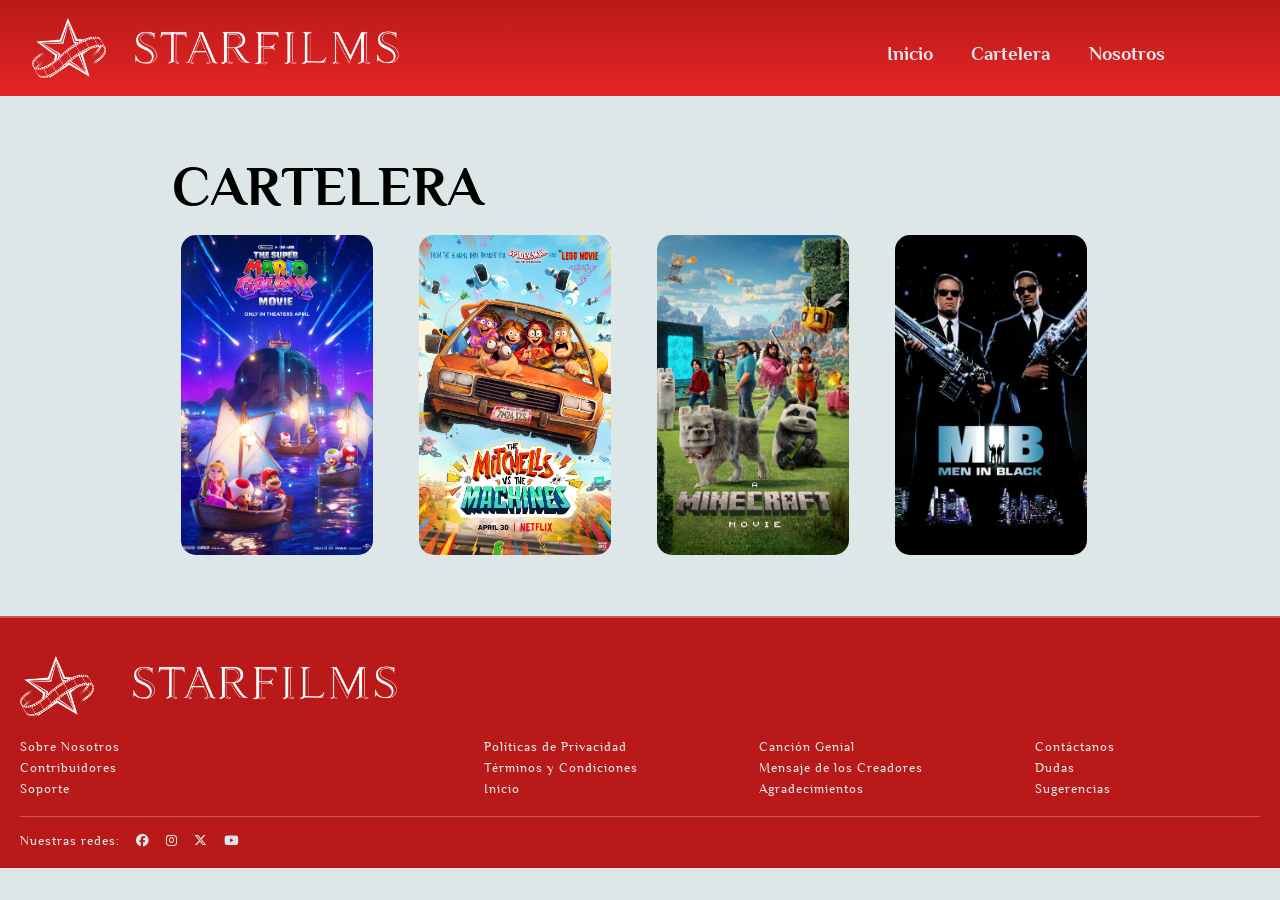
<file: cartelera.html>
<!DOCTYPE html>
	<html lang="es">
		<meta name="viewport" content="width=device-width, initial-scale=1.0">
		<head>
		<link rel="stylesheet" href="https://cdnjs.cloudflare.com/ajax/libs/font-awesome/6.5.0/css/all.min.css">
            <link rel="icon" type="image/x-icon" href="logo.png">
			<style>

@media (max-width: 600px) {
	.sidebar a{
          font-family: title;
          font-size: 1rem;
          margin-left: 4vw;
          width: 25vw;
          padding: 1vw;
          margin: 20px 20px 0 5rem;
		color: var(--main-back);
		text-decoration: none;
	}
        .grupo{
          color: var(--main-color);
          background-color: var(--main-back);
          font-family: title;
          font-size: 1rem;
          margin-left: 4vw;
          width: 25vw;
          padding: 1vw;
          margin: 20px 20px 0 5rem;
          border-radius: .5rem;
        }

	#sideImg{
width: 20rem;
  height: 10rem;
  margin: 0 auto 0 2rem;
  display: block;
}
	
}

@media (min-width: 601px) {
		.sidebar a{
          font-family: title;
          font-size: 2rem;
          margin-left: 4vw;
          width: 9vw;
          padding: .5vw;
			color: var(--main-back);
			text-decoration: none;}
        .grupo{
          color: var(--main-color);
          background-color: var(--main-back);
          font-family: title;
          font-size: 1.5rem;
          margin-left: 4vw;
          width: 11vw;
          padding: .5vw;
          border-radius: 1rem;
        }

	#sideImg{
width: 35rem;
  height: 20rem;
  margin: 0 auto 0 2rem;
  display: block;
}

}



        .sidebar{
          justify-content: center;
        }

       /*celular*/

@media (max-width: 600px) {
.cont-all{
  gap: 2% !important;
}

 .cont-all button{
  width: 35vw !important;
  height: 55vw !important;}

}

        /*pc*/

@media (min-width: 601px) {

main{
padding: 0% 3% 0% 2% !important;
}

h3{
  margin: 0vw 0vw 0vw 0vw ;
  width: 100% !important;
}

.cont-all{
  gap: 3% !important;
  padding: 5% 12% 5% 12%;
}
 .cont-all button{
  width: 15vw !important;
  height: 25vw !important;}

}

.cont-all{
  gap: 4%;
}

/*super toggle*/
#navtgg {
  margin: 3px 0;
  display: inline-block;
  cursor: pointer;
}

.bar1, .bar2, .bar3 {
  width: 25px;
  height: 3px;
  background-color: #dee7e7;
  margin: 5px 0;
  transition: 0.4s;
}

.change .bar1 {
  transform: translate(0, 8px) rotate(-45deg);
}

.change .bar2 {opacity: 0;}

.change .bar3 {
  transform: translate(0, -8px) rotate(45deg);
}


@media (min-width: 600px) {

}

			.header{
    background-color: var(--black);
    box-shadow: 1px 1px 5px 0px var(--gray);
    position: sticky;
    top: 100px;
    width: 100%;
}

/*pc*/
@media (min-width: 801px) {
  

#navtgg{
  display: none;
}

}


/*cel*/
@media (max-width: 800px) {
#theme-switch{
width: auto;
    height: 6vw;
    margin-top: 0;
    margin-bottom: 15%;
    margin-left: 15%;
    align-self: center;
}

  nav {
    display: flex;
    justify-content: center;
    align-items: center;
    height: 100%;
    
}

.nav-left {
    display: flex;
    align-items: center;
    justify-self: center;
    align-self: center;
}

.nav-right {
  display: flex; 
  flex-direction: row; 
  align-items: center;
  justify-content: center;
  justify-self: center;
  align-self: center;
}

.topnav li{
    margin-left: 0px;
}

.topnav ul{
justify-self: center;
}

.topnav{
width: 100%;
}

.liel{
display: none;
}

#tnav img{
width: auto;
    height: 35px;
    float: left;
}

}


#navbar{
  height: 0%;
  width: 30%;
  position: fixed;
  z-index: 1;
  top: 6rem;
  right: 0;
  background-color: #dee7e7;
  overflow-x: hidden;
  overflow-y: hidden;
  transition: 0.5s;
  padding: 0;
  display: flex;
  flex-direction: column;
  box-shadow: -5px 0 15px rgba(0,0,0,0.2);
}

#navbar a{
  font-size: 1.5rem;
  text-decoration: none;
  color: black;
}

#navbar li{
  font-size: 3rem;
  list-style: none;
}


@media (min-width: 600px) {

    .nav{
        max-height: none;
        top: 0;
        position: relative;
        float: right;
        width: fit-content;
        background-color: transparent;
    }
    .menu li{
        float: left;
    }
}
/**/
				
				.titl{
					color: #dee7e7;
				}
				.liel{
					position: relative;
					margin-top: 10px;
				}
				.titulitoosi{ 
				/* Este comentario es para irrumpir la fuente de mi footer, jaló de pura casualidad y suerte jaja, no le muevan plis :'v */
				}
			</style>
            <meta charset="UTF-8">
            <meta name="viewport" content="width=device-width, initial-scale=1.0">
            <title>CARTELERA</title>
            <link rel="stylesheet" href="style.css">
            <script type="text/javascript" src="darkmode.js" defer></script>
        </head>
		<body>
<header>

                <div class="menu">
                    <nav class="topnav" id="tnav">
                          <div class="nav-left">
                            <img id="logo" src="logo.png" alt="logo" class="active">
                            <img id="logo" src="StarFilmsTexto.png" alt="logo" class="active">
                          </div>
                            <ul class="nav-right">
                            <li class="liel"><a href="index.html">Inicio</a></li>
                            <li class="liel"><a href="cartelera.html">Cartelera</a></li>
							<li class="liel"><a href="nosotros.html">Nosotros</a></li>
              <li><div id="navtgg" onclick="navbartogg(this)">
  <div class="bar1"></div>
  <div class="bar2"></div>
  <div class="bar3"></div>
</div></li>
<li>    <button type="button" id="theme-switch">
      <svg xmlns="http://www.w3.org/2000/svg" viewBox="0 -960 960 960" ><path d="M480-120q-150 0-255-105T120-480q0-150 105-255t255-105q14 0 27.5 1t26.5 3q-41 29-65.5 75.5T444-660q0 90 63 153t153 63q55 0 101-24.5t75-65.5q2 13 3 26.5t1 27.5q0 150-105 255T480-120Z"/></svg>
      <svg xmlns="http://www.w3.org/2000/svg" viewBox="0 -960 960 960" ><path d="M480-280q-83 0-141.5-58.5T280-480q0-83 58.5-141.5T480-680q83 0 141.5 58.5T680-480q0 83-58.5 141.5T480-280ZM200-440H40v-80h160v80Zm720 0H760v-80h160v80ZM440-760v-160h80v160h-80Zm0 720v-160h80v160h-80ZM256-650l-101-97 57-59 96 100-52 56Zm492 496-97-101 53-55 101 97-57 59Zm-98-550 97-101 59 57-100 96-56-52ZM154-212l101-97 55 53-97 101-59-57Z"/></svg>
    </button></li>
                        </ul>
                    </nav>
                    <div id="navbar">
                      <ul>
                  <li ><a href="index.html">Inicio</a></li>
                  <li ><a href="cartelera.html">Cartelera</a></li>
							    <li ><a href="nosotros.html">Nosotros</a></li></ul>
  </div>

</div>
            </header>
			<main>
			<div class="cont-all">
        <h3>CARTELERA</h3>
<button popovertarget="mypopoverA"><img src="cartel/mario.jpg"></button>
<button popovertarget="mypopoverB"><img src="cartel/mitchs.jpg"></button>
<button popovertarget="mypopoverC"><img src="cartel/minecraft.jpg"></button>
<button popovertarget="mypopoverD"><img src="cartel/MIB.jpg"></button>
</div>
			</main>

		<div id="mypopoverA" popover="manual" style="border: 0px;"></div>
    <div id="mypopoverB" popover="manual" style="border: 0px;"></div>
    <div id="mypopoverC" popover="manual" style="border: 0px;"></div>
    <div id="mypopoverD" popover="manual" style="border: 0px;"></div>
	    <footer>
    <div class="conteniditof">
      <div class="columnitaf">
        <div style="display:flex; align-items: center; gap:10px">
          <img id="logo" src="logo.png" alt="logo">
          <h1><img id="logo" src="StarFilmsTexto.png" alt="logo"></h1>
        </div>
        <a href="nosotros.html#nosotrosamigos" class="refawitada">Sobre Nosotros</a>
        <a href="nosotros.html#contribuidores" class="refawitada">Contribuidores</a>
        <a href="soporteousi.html" class="refawitada">Soporte</a>
      </div>

      <div class="columnitaf">
        <a href="nosotros.html#privacidad" class="refawitada">Políticas de Privacidad</a>
        <a href="nosotros.html#terminos" class="refawitada">Términos y Condiciones</a>
        <a href="index.html" class="refawitada">Inicio</a>
      </div>

      <div class="columnitaf">
        <a href="https://www.youtube.com/watch?v=KbuGWgYLqWk" target="_blank" class="refawitada">Canción Genial</a>
        <a href="nosotros.html#mensajito" class="refawitada">Mensaje de los Creadores</a>
        <a href="nosotros.html#agradecimientos" class="refawitada">Agradecimientos</a>
      </div>

      <div class="columnitaf">
        <a href="mailto:qyastarfilms@gmail.com" class="refawitada">Contáctanos</a>
        <a href="mailto:qyastarfilms@gmail.com?subject=Duda" class="refawitada">Dudas</a>
        <a href="mailto:qyastarfilms@gmail.com?subject=Sugerencia" class="refawitada">Sugerencias</a>
      </div>
    </div>
    <div class="redesf">
      <span style="align-self: center;">Nuestras redes:</span>
      <a href="https://facebook.com" target="_blank"><i class="fab fa-facebook"></i></a>
      <a href="https://instagram.com" target="_blank"><i class="fab fa-instagram"></i></a>
      <a href="https://twitter.com" target="_blank"><i class="fab fa-x-twitter"></i></a>
      <a href="https://youtube.com" target="_blank"><i class="fab fa-youtube"></i></a>
    </div>
  </footer>

<!-- side bar 1-->
<section id="mySidebarA" class="sidebar">
  <br>
 	<div>
  <a href="javascript:void(0)" class="closebtn" onclick="closeNav()">&larr;</a></div><br>

  <h1 id="sideTitle">The Super Mario Galaxy movie
</h1>
	<br>
	 <img alt="yoshi" src="grupos/yoshi.jpeg" id="sideImg">
  <br>
  <div class="grupo">
  <h3>Grupo: 2A</h3></div><br>
<p>Creacion de imagen a base de pixeles</p>
</section>

<!-- side bar 2-->
<section id="mySidebarB" class="sidebar">
  <br>
	<div>
  <a href="javascript:void(0)" class="closebtn" onclick="closeNav()">&larr;</a></div>
	<br>

	<h1 id="sideTitle">The Mitchells vs the Machines</h1>
	<br>
 <img alt="ard" src="grupos/arda.jpeg" id="sideImg">
  <br>
  <div class="grupo">
  <h3>Grupo: 4A</h3></div>
<p>CINDEX - Sistema de tickets.</p>
  <br>
	<hr>
	<br>
<img alt="ard" src="grupos/ardb.jpeg" id="sideImg">
  <br>
	  <div class="grupo">
  <h3>Grupo: 4B</h3></div>
<p>SNACK-FAST - Vehiculo automizado de transporte de snacks.</p>
  <br>

</section>

<!-- side bar 3-->
<section id="mySidebarC" class="sidebar">
  <br>
	<div>
  <a href="javascript:void(0)" class="closebtn" onclick="closeNav()">&larr;</a></div><br>
  <h1 id="sideTitle">A Minecraft Movie</h1>
	<br>
  <iframe id="sideImg" title="Video" src="https://www.youtube.com/embed/nP7K1q1MmQ4"></iframe>
  <br>
  <div class="grupo">
  <h3>Grupo: 4B</h3></div>
	<p>Recreacion de la escuela en un servidor de Minecraft.</p>
	<a href="https://instagram.com/mctpg_4b" target="_blank"><i class="fab fa-instagram"></i></a>
  <br>

</section>

<!-- side bar 4-->
<section id="mySidebarD" class="sidebar">
  <br>
	<div>
  <a href="javascript:void(0)" class="closebtn" onclick="closeNav()">&larr;</a></div><br>

	<img alt="yashipro" src="cartel/yashpro.png" id="sideImg">
  <br>
  <h1 id="sideTitle">Men in Black</h1>
  <div class="grupo">
  <h3>Grupo: 6AB</h3></div>
  <br>

</section>

<!-- java script -->
            
 <script>
const popoverA = document.getElementById("mypopoverA");
const popoverB = document.getElementById("mypopoverB");
const popoverC = document.getElementById("mypopoverC");
const popoverD = document.getElementById("mypopoverD");

popoverA.addEventListener("toggle", (event) => {
  if (event.newState === "open") {
    const isMobile = window.innerWidth <= 700;
  document.getElementById("mySidebarA").style.width = isMobile ? "100%" : "45rem";
  document.getElementById("mySidebarB").style.width = "0";
  document.getElementById("mySidebarC").style.width = "0";
  document.getElementById("mySidebarD").style.width = "0";
  }
  else {
  document.getElementById("mySidebarA").style.width = "0";
  document.getElementById("mySidebarB").style.width = "0";
  document.getElementById("mySidebarC").style.width = "0";
  document.getElementById("mySidebarD").style.width = "0";
  }
});

popoverB.addEventListener("toggle", (event) => {
  if (event.newState === "open") {
    const isMobile = window.innerWidth <= 700;
  document.getElementById("mySidebarB").style.width = isMobile ? "100%" : "45rem";
  document.getElementById("mySidebarA").style.width = "0";
  document.getElementById("mySidebarC").style.width = "0";
  document.getElementById("mySidebarD").style.width = "0";
  }
  else {
     document.getElementById("mySidebarA").style.width = "0";
  document.getElementById("mySidebarB").style.width = "0";
  document.getElementById("mySidebarC").style.width = "0";
  document.getElementById("mySidebarD").style.width = "0";
  }
});

popoverC.addEventListener("toggle", (event) => {
  if (event.newState === "open") {
    const isMobile = window.innerWidth <= 700;
  document.getElementById("mySidebarC").style.width = isMobile ? "100%" : "45rem";
  document.getElementById("mySidebarA").style.width = "0";
  document.getElementById("mySidebarB").style.width = "0";
  document.getElementById("mySidebarD").style.width = "0";
  }
  else {
  document.getElementById("mySidebarA").style.width = "0";
  document.getElementById("mySidebarB").style.width = "0";
  document.getElementById("mySidebarC").style.width = "0";
  document.getElementById("mySidebarD").style.width = "0";
  }
});

popoverD.addEventListener("toggle", (event) => {
  if (event.newState === "open") {
    const isMobile = window.innerWidth <= 700;
  document.getElementById("mySidebarD").style.width = isMobile ? "100%" : "45rem";
  document.getElementById("mySidebarB").style.width = "0";
  document.getElementById("mySidebarC").style.width = "0";
  document.getElementById("mySidebarA").style.width = "0";
  }
  else {
  document.getElementById("mySidebarA").style.width = "0";
  document.getElementById("mySidebarB").style.width = "0";
  document.getElementById("mySidebarC").style.width = "0";
  document.getElementById("mySidebarD").style.width = "0";
  }
});

function closeNav() {
  document.getElementById("mySidebarA").style.width = "0";
  document.getElementById("mySidebarB").style.width = "0";
  document.getElementById("mySidebarC").style.width = "0";
  document.getElementById("mySidebarD").style.width = "0";
  popover.hidePopover();
}

	/*cel navigation bar*/
function navbartogg(ic) {
      var nav = document.getElementById("navbar");
  if (nav.style.height === "35%") {
    document.getElementById("navbar").style.height = "0%";
    document.getElementById("navbar").style.padding = "0%";
  } else {
    document.getElementById("navbar").style.height = "35%";
    document.getElementById("navbar").style.padding = "3%";
  };

  ic.classList.toggle("change");
}
							   
</script>
        </body>
</html>
</file>
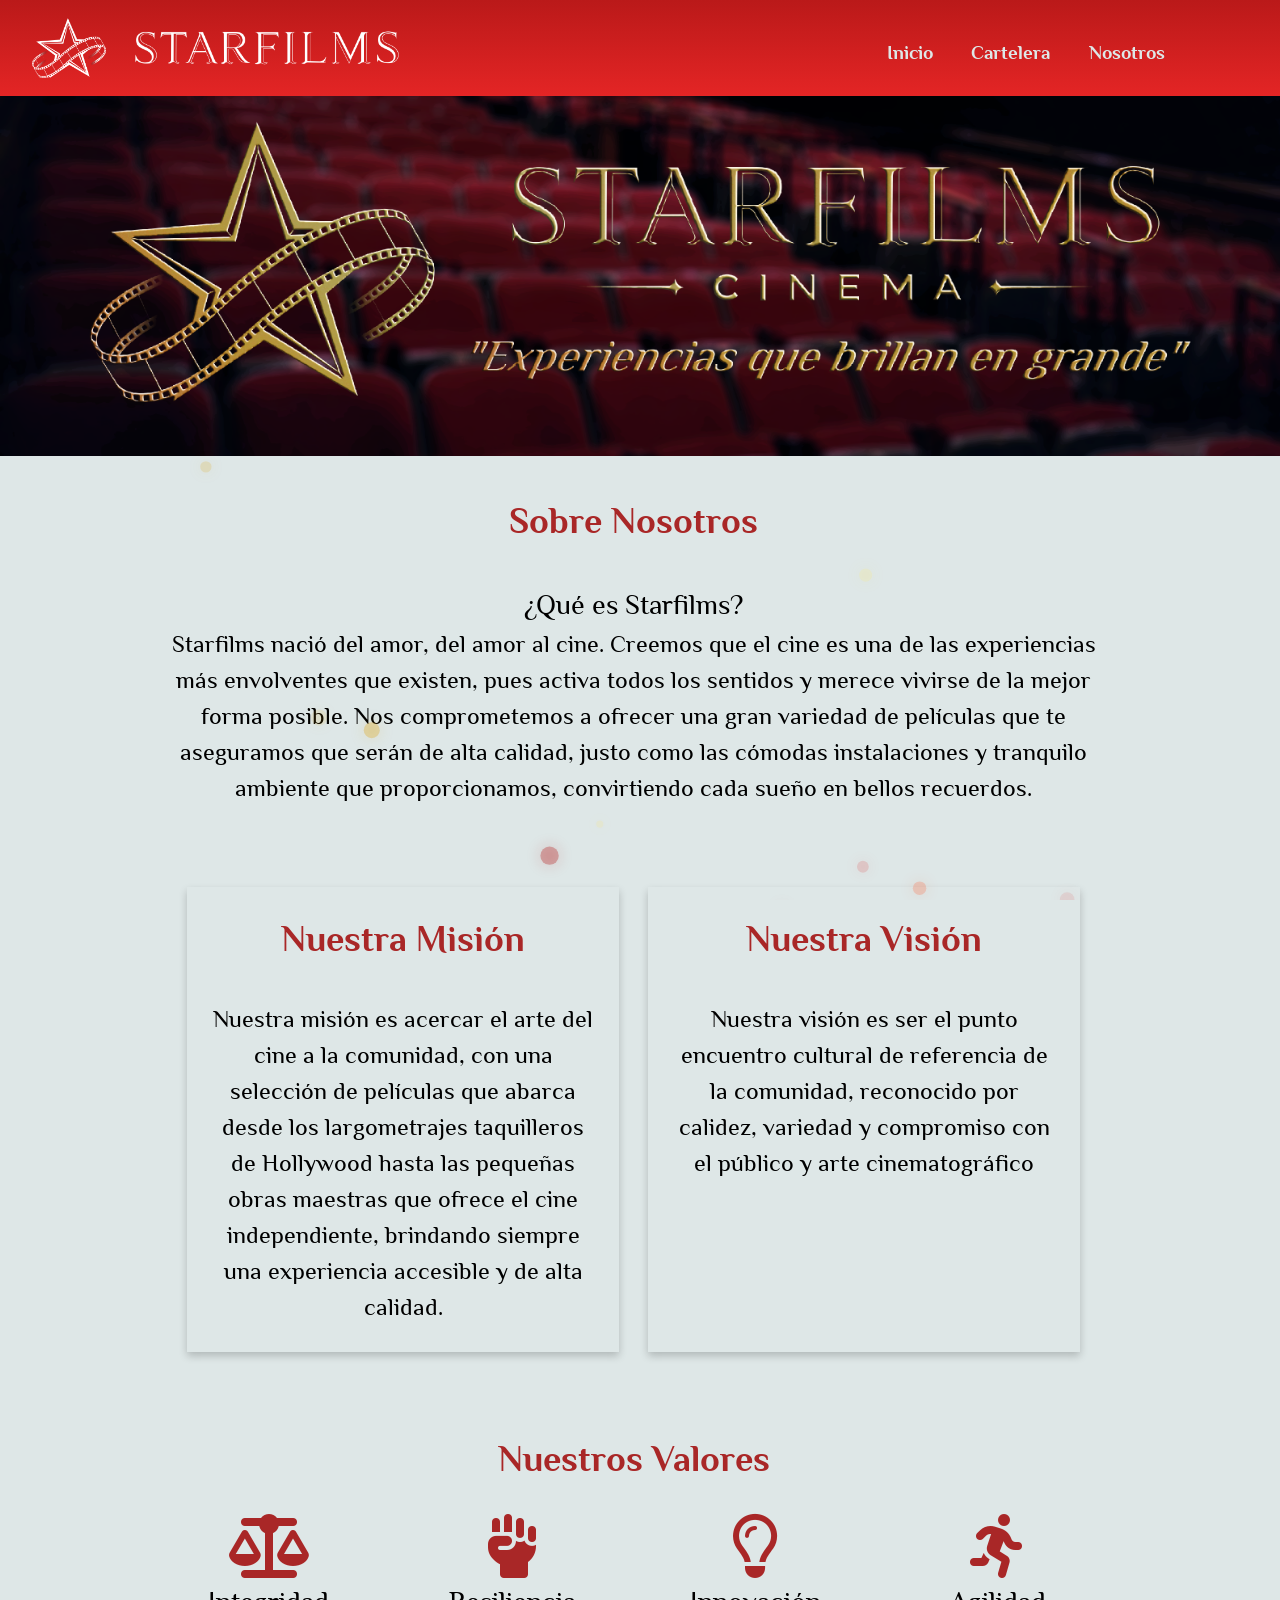
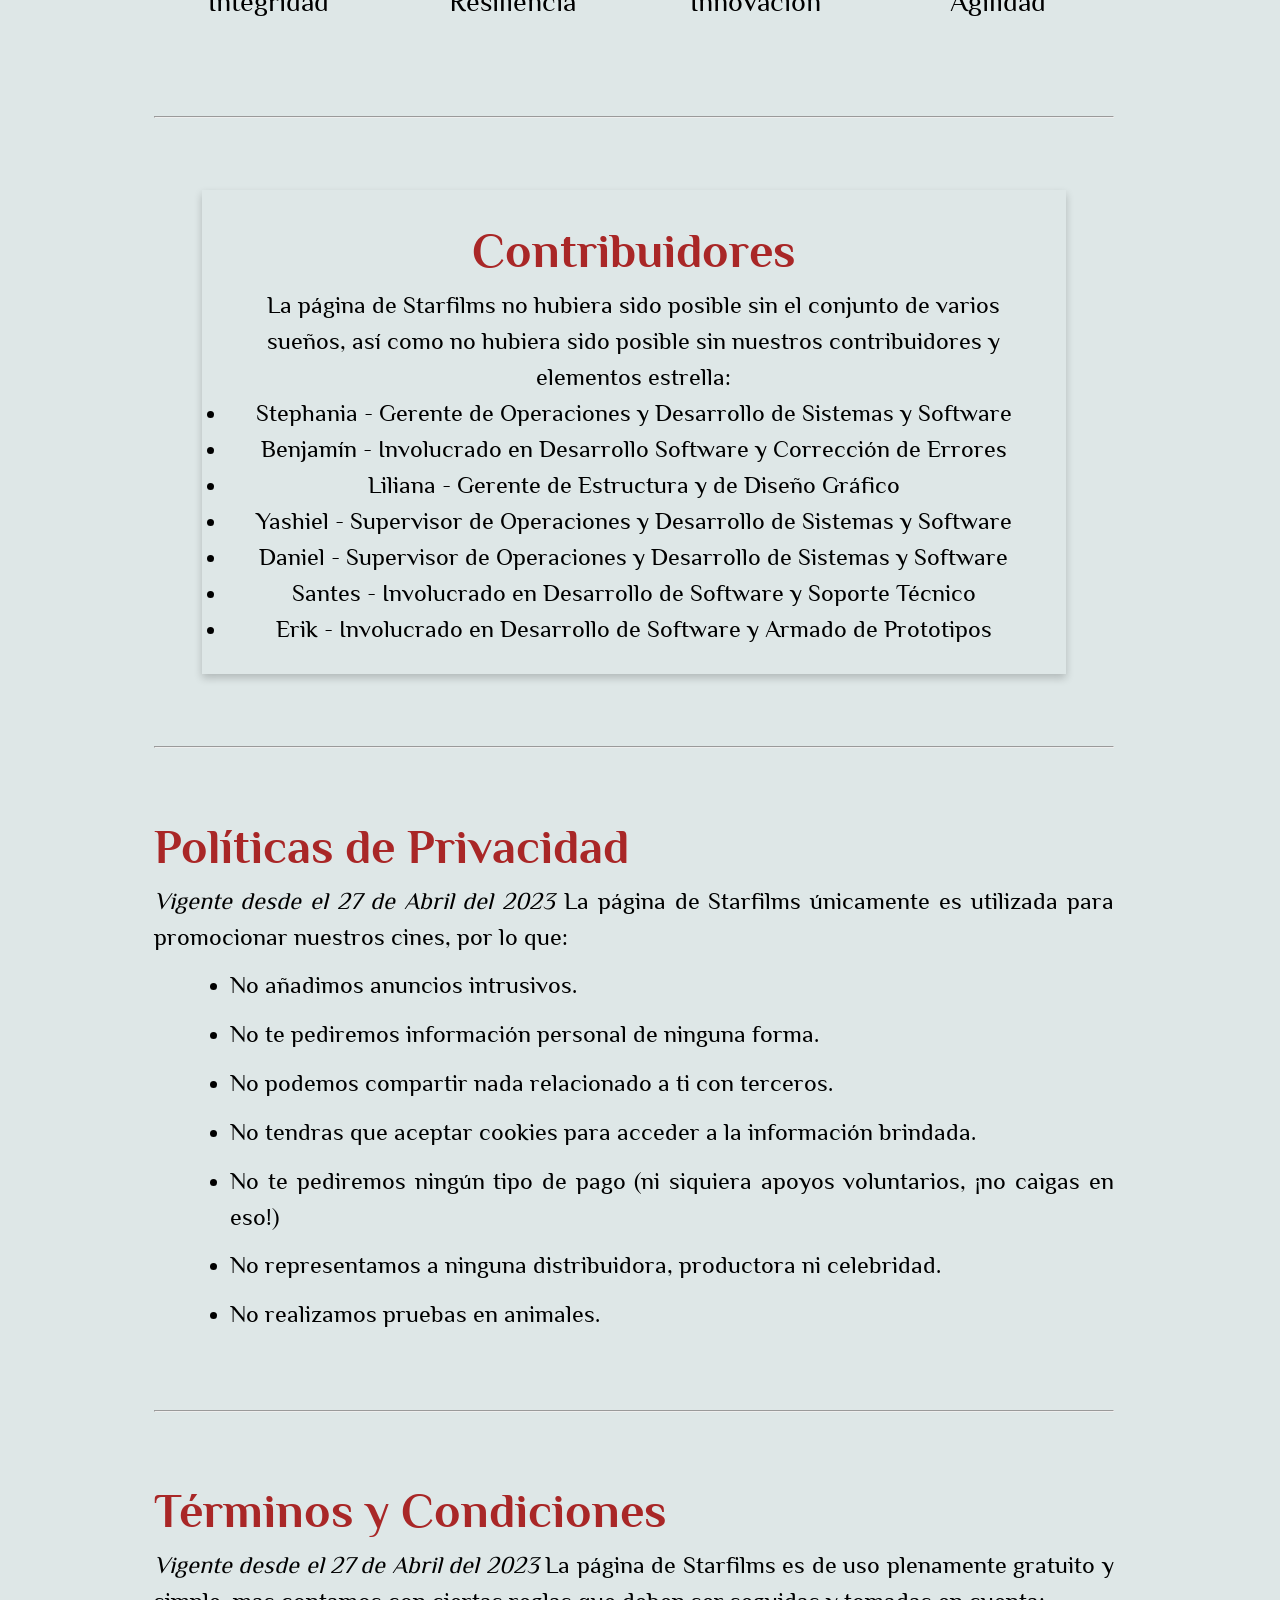
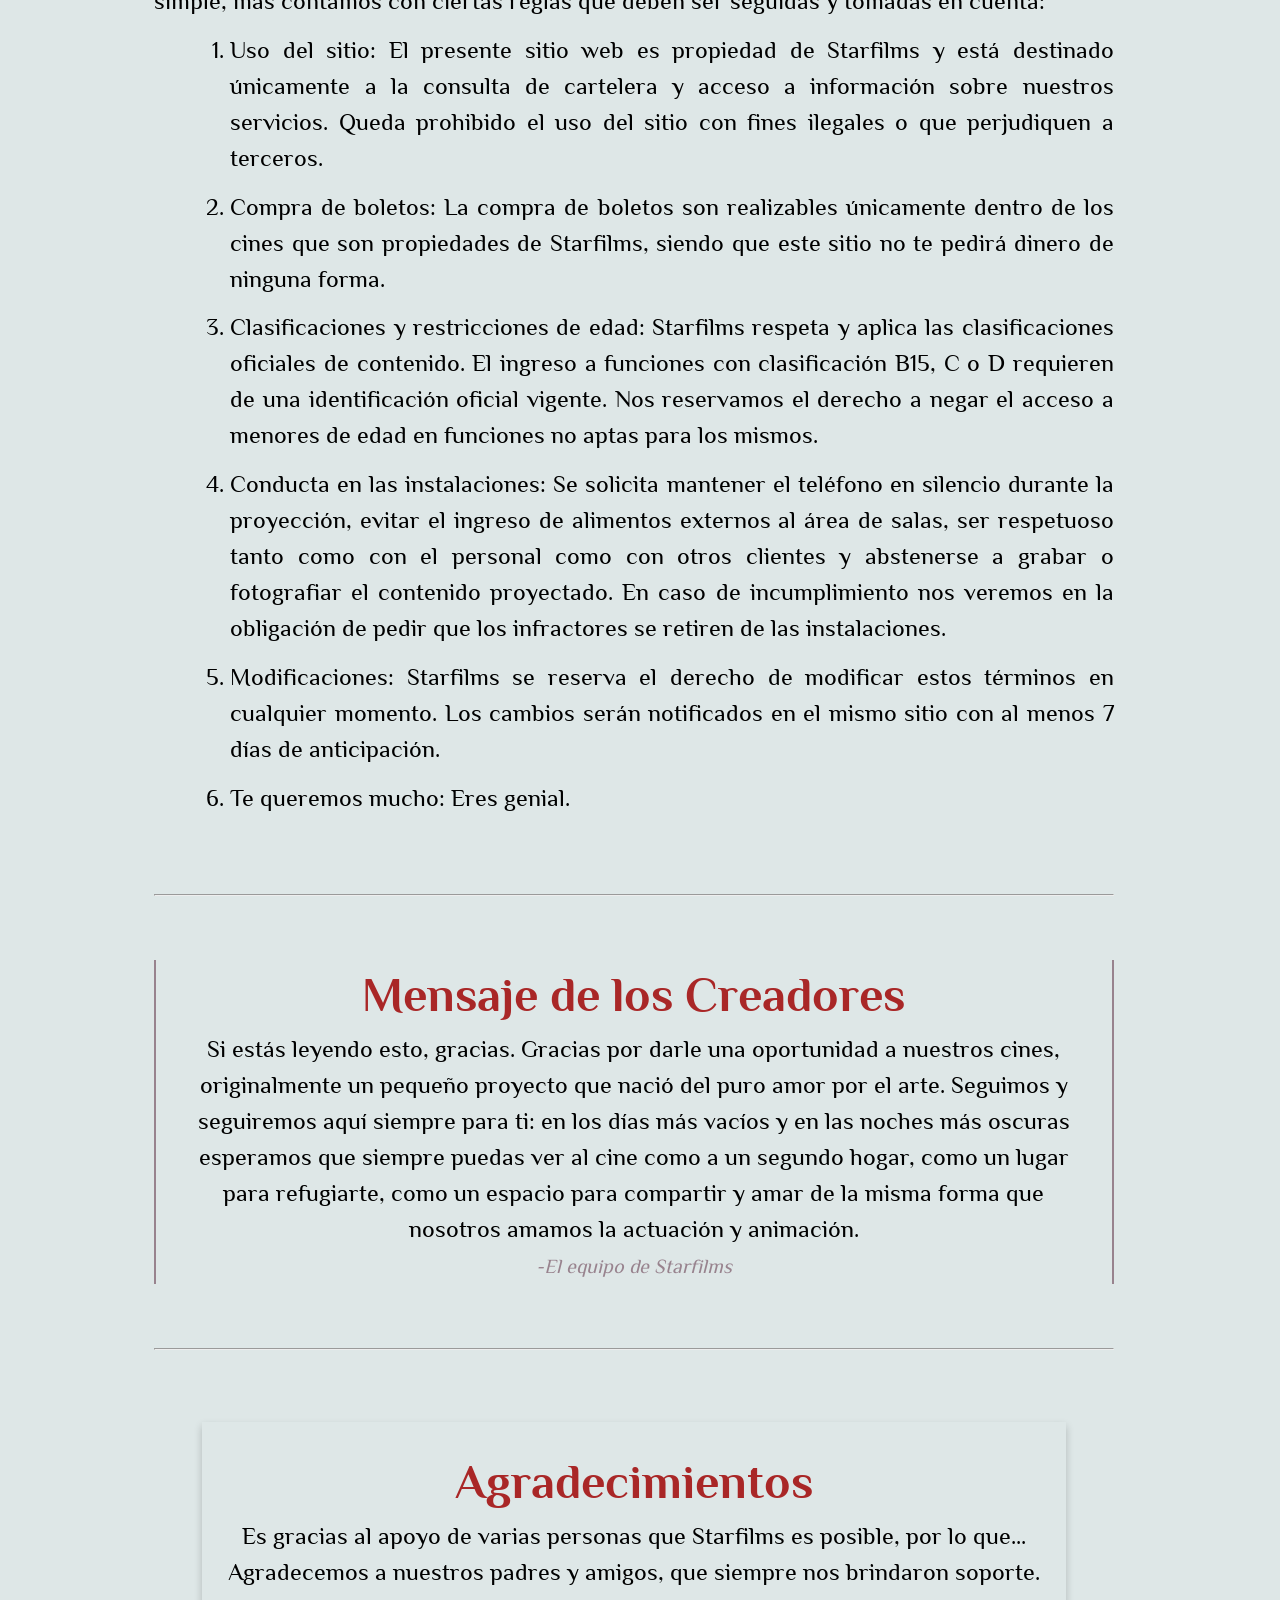
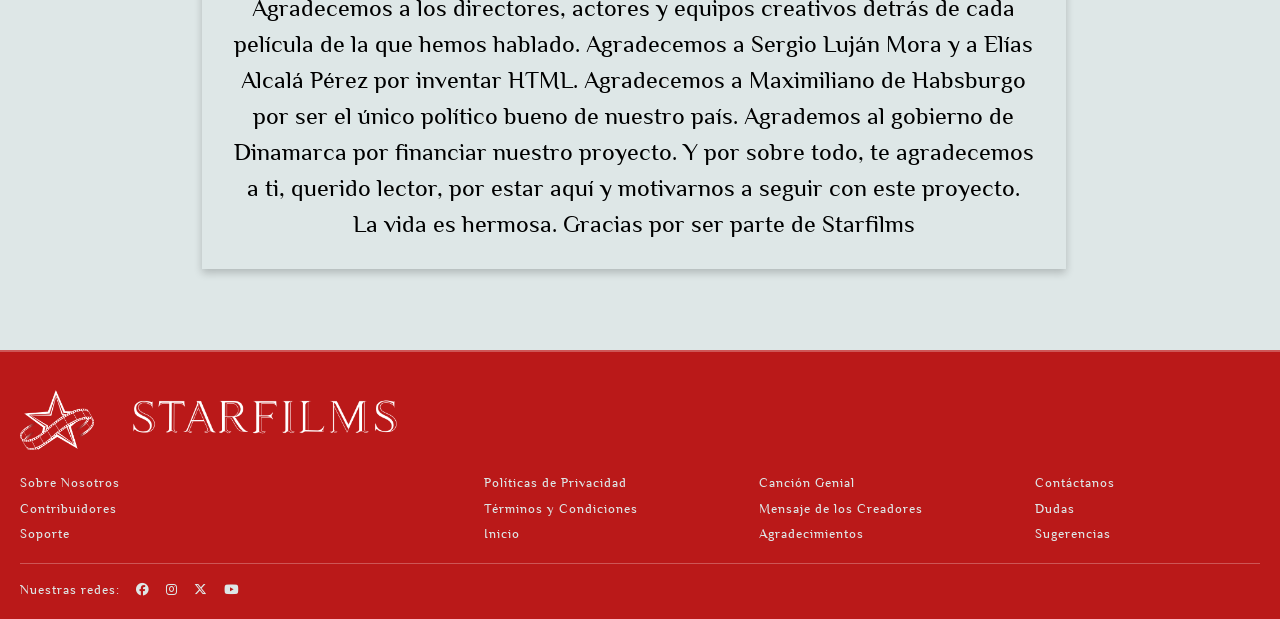
<file: nosotros.html>
<!DOCTYPE html>
<html lang="es">
<meta name="viewport" content="width=device-width, initial-scale=1.0">
	<head>
		<link rel="icon" type="image/x-icon" href="logo.png">
		<meta charset = "utf-8" />
		<title>Nosotros</title>
		<link rel= "stylesheet" href="style.css">
		<script type="text/javascript" src="darkmode.js" defer></script>
		<style>

/*super toggle*/
#navtgg {
  margin: 3px 0;
  display: inline-block;
  cursor: pointer;
}

.bar1, .bar2, .bar3 {
  width: 25px;
  height: 3px;
  background-color: #dee7e7;
  margin: 5px 0;
  transition: 0.4s;
}

.change .bar1 {
  transform: translate(0, 8px) rotate(-45deg);
}

.change .bar2 {opacity: 0;}

.change .bar3 {
  transform: translate(0, -8px) rotate(45deg);
}


@media (min-width: 600px) {

}

			.header{
    background-color: var(--black);
    box-shadow: 1px 1px 5px 0px var(--gray);
    position: sticky;
    top: 100px;
    width: 100%;
}

/*pc*/
@media (min-width: 801px) {
  

#navtgg{
  display: none;
}

}


/*cel*/
@media (max-width: 800px) {
#theme-switch{
width: auto;
    height: 6vw;
    margin-top: 0;
    margin-bottom: 15%;
    margin-left: 15%;
}

  nav {
    display: flex;
    justify-content: center;
    align-items: center;
    height: 100%;
    
}

.nav-left {
    display: flex;
    align-items: center;
    justify-self: center;
    align-self: center;
}

.nav-right {
  display: flex; 
  flex-direction: row; 
  align-items: center;
  justify-content: center;
  justify-self: center;
  align-self: center;
}

.topnav li{
    margin-left: 0px;
}

.topnav ul{
justify-self: center;
}

.topnav{
width: 100%;
}

.liel{
display: none;
}

#tnav img{
width: auto;
    height: 35px;
    float: left;
}

}


#navbar{
  height: 0%;
  width: 30%;
  position: fixed;
  z-index: 1;
  top: 6rem;
  right: 0;
  background-color: #dee7e7;
  overflow-x: hidden;
  overflow-y: hidden;
  transition: 0.5s;
  padding: 0;
  display: flex;
  flex-direction: column;
  box-shadow: -5px 0 15px rgba(0,0,0,0.2);
}

#navbar a{
  font-size: 1.5rem;
  text-decoration: none;
  color: black;
}

#navbar li{
  font-size: 3rem;
  list-style: none;
}


@media (min-width: 600px) {

    .nav{
        max-height: none;
        top: 0;
        position: relative;
        float: right;
        width: fit-content;
        background-color: transparent;
    }
    .menu li{
        float: left;
    }
}
/**/
			
.terms ul, ol{
margin-left: 6vw;
}

.terms li{
  margin: 1vw 0 1vw 0;
}

cite{
  font-size: smaller;
  color: #98838e;
}

blockquote {
  text-align: center;
  padding-inline: 1.5rem;
  border-inline-start: 2px solid #98838e;
  border-inline-end: 2px solid #98838e;
}

body{
  line-height: 1.5;;
}     

hr{
  margin: 5vw 0 5vw 0;
}

			section{
			text-align: center;
			}

.card {
  box-shadow: 0 4px 8px 0 rgba(0, 0, 0, 0.2);
  margin: 8px;
	text-align: center;
  background: linear-gradient(135deg, var(--color-sidebar-from), var(--color-sidebar-to));
  padding: 2vw;
}

.card-full {
  align-self: center;
  width: 90%;
  box-shadow: 0 4px 8px 0 rgba(0, 0, 0, 0.2);
  margin: 8px;
	text-align: center;
  background: linear-gradient(135deg, var(--color-sidebar-from), var(--color-sidebar-to));
  padding: 2vw;
}

h1, h2{
  color: #a92727;
}
			
      /*cel*/
@media (max-width: 600px) {
  .card{
    width: 100%;
	align-self: center;
  }

    .card-full{
    width: 100%;
	align-self: center;
  }

    .card-full ul{
	margin-left: 10%;
    width: 85%;
  }
.nosotros{
	width: 105% !important;
	justify-content: center;
	margin-left: auto;
	margin-right: auto;
}

footer{
	width: 105% !important;
	margin-left: auto;
	margin-right: auto;
}

.header{
	width: 100% !important;
	margin: 0px !important;
	overflow-x: hidden;
}

    #preview{
		overflow-x: hidden;
		width: 105% !important;
        aspect-ratio: 3/2;
		background-image: url(poster-cel.png);
		background-size: cover;
		background-position: center;
    }
    #carousel h2{
		font-family: title;
  color: #dee7e7;  
  font-size: 3vw;
  margin-top: 2vw;
  margin-left: 2vw;
}
			.holder{
        width: 100%;
				display: flex;
				flex-direction: column;
			}
}
        /*pc*/
@media (min-width: 601px) {

  .card{
    max-width: 45%;
  }
    #preview{
		width: 100%;
    	overflow-x: hidden;
        aspect-ratio: 16/4.5;
		background-image: url(poster-pc.png);
		background-size: cover;
		background-position: center;
    }
	    #carousel h2{
		font-family: title;
  color: #dee7e7;  
  font-size: 3vw;
  margin-top: 2vw;
  margin-left: 2vw;
}
			.holder{
  display: flex;
  flex-direction: row;
  gap: 1vw;
  justify-content: center;
  justify-items: center;
  justify-self: center;
  align-self: center;
			}
}
			
				.titl{
					color: #dee7e7;
				}
				.liel{
					position: relative;
					margin-top: 10px;
				}
				.titulitoosi{ 
				<!-- Este comentario es para irrumpir la fuente de mi footer, jaló de pura casualidad y suerte jaja, no le muevan plis :'v -->
				}
	#nosotrosamigos,
	#contribuidores,
	#privacidad,
	#terminos,
	#mensajito,
	#agradecimientos {
    scroll-margin-top: 100px;
	}

/*animation*/
#preview{
  opacity: 1;
  animation: header-image-animation linear;
  animation-timeline: view();
}

@keyframes header-image-animation {
  60% { opacity: 1;}
  70% { opacity: 1;}
  80% { opacity: .7;}
  100% { opacity: 0;}
}

.card, .card-full{
  transition: transform .5s;
}
.card:hover, .card-full:hover{
  transform: scale(1.05);
}

.valores{
  align-self: center;
    width: 30%;
    height: auto;
    margin: 3%;
}

.valores i{
  font-size: 4rem;
  color: var(--main-back);
}

/* Codigo Genial :3
	#nosotrosamigos,
	#contribuidores,
	#privacidad,
	#terminos,
	#mensaje-creadores,
	#agradecimientos {
  opacity: .3;
  scale: .2;
  color: rgb(0, 17, 255);
  background-color: rgb(242, 0, 255);
  transform: rotatez(200deg) rotatey(200deg) translate(100%, -100%) skew(30deg,20deg);
  animation: fade-in linear;
  animation-timeline: view();
}

@keyframes fade-in {
40% {opacity: 1; scale: 1; color: rgb(0, 0, 0); transform: rotatez(0deg) rotatey(0deg) translate(0%, -0%) skew(0deg,0deg); background-color: rgb(255, 255, 255);}
}
			*/
		</style>
		<link rel="stylesheet" href="https://cdnjs.cloudflare.com/ajax/libs/font-awesome/6.5.0/css/all.min.css">
	</head>
	
	<body>
		            <header>

                <div class="menu">
                    <nav class="topnav" id="tnav">
                          <div class="nav-left">
                            <img id="logo" src="logo.png" alt="logo" class="active">
                            <img id="logo" src="StarFilmsTexto.png" alt="logo" class="active">
                          </div>
                            <ul class="nav-right">
                            <li class="liel"><a href="index.html">Inicio</a></li>
                            <li class="liel"><a href="cartelera.html">Cartelera</a></li>
							<li class="liel"><a href="nosotros.html">Nosotros</a></li>
              <li><div id="navtgg" onclick="navbartogg(this)">
  <div class="bar1"></div>
  <div class="bar2"></div>
  <div class="bar3"></div>
</div></li>
<li>    <button type="button" id="theme-switch">
      <svg xmlns="http://www.w3.org/2000/svg" viewBox="0 -960 960 960" ><path d="M480-120q-150 0-255-105T120-480q0-150 105-255t255-105q14 0 27.5 1t26.5 3q-41 29-65.5 75.5T444-660q0 90 63 153t153 63q55 0 101-24.5t75-65.5q2 13 3 26.5t1 27.5q0 150-105 255T480-120Z"/></svg>
      <svg xmlns="http://www.w3.org/2000/svg" viewBox="0 -960 960 960" ><path d="M480-280q-83 0-141.5-58.5T280-480q0-83 58.5-141.5T480-680q83 0 141.5 58.5T680-480q0 83-58.5 141.5T480-280ZM200-440H40v-80h160v80Zm720 0H760v-80h160v80ZM440-760v-160h80v160h-80Zm0 720v-160h80v160h-80ZM256-650l-101-97 57-59 96 100-52 56Zm492 496-97-101 53-55 101 97-57 59Zm-98-550 97-101 59 57-100 96-56-52ZM154-212l101-97 55 53-97 101-59-57Z"/></svg>
    </button></li>
                        </ul>
                    </nav>
                    <div id="navbar">
                      <ul>
                  <li ><a href="index.html">Inicio</a></li>
                  <li ><a href="cartelera.html">Cartelera</a></li>
							    <li ><a href="nosotros.html">Nosotros</a></li></ul>
  </div>

</div>
            </header>

	<div id="preview"></div>
		<div class="nosotros">
      <section id = "nosotrosamigos" data-luces="sobre-nosotros">
		<h1>Sobre Nosotros</h1>
    <br>
		<h3>¿Qué es Starfilms?</h3>
		<p>Starfilms nació del amor, del amor al cine. Creemos que el cine es una de las experiencias más envolventes que existen, pues activa todos los sentidos y merece vivirse de la mejor forma posible. Nos comprometemos a ofrecer una gran variedad de películas que te aseguramos que serán de alta calidad, justo como las cómodas instalaciones y tranquilo ambiente que proporcionamos, convirtiendo cada sueño en bellos recuerdos.</p></br></br>
		<div class="holder" data-luces="mision-vision">
  <div class="card">
    <h2>Nuestra Misión</h2>
    <br>
    <p>Nuestra misión es acercar el arte del cine a la comunidad, con una selección de películas que abarca desde los largometrajes taquilleros de Hollywood hasta las pequeñas obras maestras que ofrece el cine independiente, brindando siempre una experiencia accesible y de alta calidad.</p>
  </div>
  <div class="card">
    <h2>Nuestra Visión</h2>
    <br>
    <p>Nuestra visión es ser el punto encuentro cultural de referencia de la comunidad, reconocido por calidez, variedad y compromiso con el público y arte cinematográfico</p>
  </div>
</div>

<br><br>

<h2>Nuestros Valores</h2>
<div class="holder">
<div class="valores">
<i class="fa-solid fa-scale-balanced"></i>
<h3>Integridad</h3>
</div>
<div class="valores">
<i class="fa-solid fa-hand-fist"></i>
<h3>Resiliencia</h3>
</div>
<div class="valores">
<i class="fa-regular fa-lightbulb"></i>
<h3>Innovación</h3>
</div>
<div class="valores">
<i class="fa-solid fa-person-running"></i>
<h3>Agilidad</h3>
</div>
</div>

</section>
		<hr>
		
    <div class="card-full" id = "contribuidores" data-luces="contribuidores">
	<h1>Contribuidores</h1>
		<p>La página de Starfilms no hubiera sido posible sin el conjunto de varios sueños, así como no hubiera sido posible sin nuestros contribuidores y elementos estrella:</p>
		<ul>
			<li>Stephania - Gerente de Operaciones y Desarrollo de Sistemas y Software</li>
			<li>Benjamín - Involucrado en Desarrollo Software y Corrección de Errores</li>
			<li>Liliana - Gerente de Estructura y de Diseño Gráfico</li>
			<li>Yashiel - Supervisor de Operaciones y Desarrollo de Sistemas y Software</li>
			<li>Daniel - Supervisor de Operaciones y Desarrollo de Sistemas y Software</li>
			<li>Santes - Involucrado en Desarrollo de Software y Soporte Técnico</li>
			<li>Erik - Involucrado en Desarrollo de Software y Armado de Prototipos</li>
		</ul>
    </div>
		<hr>
		
    <div class="terms" id = "privacidad" data-luces="privacidad">
	<h1>Políticas de Privacidad</h1>
		<p><i>Vigente desde el 27 de Abril del 2023 </i>La página de Starfilms únicamente es utilizada para promocionar nuestros cines, por lo que:</p>
		<ul>
			<li>No añadimos anuncios intrusivos.</li>
			<li>No te pediremos información personal de ninguna forma.</li>
			<li>No podemos compartir nada relacionado a ti con terceros.</li>
			<li>No tendras que aceptar cookies para acceder a la información brindada.</li>
			<li>No te pediremos ningún tipo de pago (ni siquiera apoyos voluntarios, ¡no caigas en eso!)</li>
			<li>No representamos a ninguna distribuidora, productora ni celebridad.</li>
			<li>No realizamos pruebas en animales.</li>
			</ul>
      </div>
		<hr>
		
		<div class="terms" id = "terminos" data-luces="terminos">
	<h1>Términos y Condiciones</h1>
	<p><i>Vigente desde el 27 de Abril del 2023 </i>La página de Starfilms es de uso plenamente gratuito y simple, mas contamos con ciertas reglas que deben ser seguidas y tomadas en cuenta:</p>
	<ol>
	<li><b>Uso del sitio:</b> El presente sitio web es propiedad de Starfilms y está destinado únicamente a la consulta de cartelera y acceso a información sobre nuestros servicios. Queda prohibido el uso del sitio con fines ilegales o que perjudiquen a terceros.</li>
	<li><b>Compra de boletos:</b> La compra de boletos son realizables únicamente dentro de los cines que son propiedades de Starfilms, siendo que este sitio no te pedirá dinero de ninguna forma.</li>
	<li><b>Clasificaciones y restricciones de edad:</b> Starfilms respeta y aplica las clasificaciones oficiales de contenido. El ingreso a funciones con clasificación B15, C o D requieren de una identificación oficial vigente. Nos reservamos el derecho a negar el acceso a menores de edad en funciones no aptas para los mismos.</li>
	<li><b>Conducta en las instalaciones:</b> Se solicita mantener el teléfono en silencio durante la proyección, evitar el ingreso de alimentos externos al área de salas, ser respetuoso tanto como con el personal como con otros clientes y abstenerse a grabar o fotografiar el contenido proyectado. En caso de incumplimiento nos veremos en la obligación de pedir que los infractores se retiren de las instalaciones.</li>
	<li><b>Modificaciones:</b> Starfilms se reserva el derecho de modificar estos términos en cualquier momento. Los cambios serán notificados en el mismo sitio con al menos <b>7 días</b> de anticipación.</li>
	<li><b>Te queremos mucho:</b> Eres genial.</li>
	</ol>
  </div>
	<hr>
	
	
  <blockquote id = "mensajito">
  <h1>Mensaje de los Creadores</h1>
  <p>Si estás leyendo esto, gracias. Gracias por darle una oportunidad a nuestros cines, originalmente un pequeño proyecto que nació del puro amor por el arte. Seguimos y seguiremos aquí siempre para ti: en los días más vacíos y en las noches más oscuras esperamos que siempre puedas ver al cine como a un segundo hogar, como un lugar para refugiarte, como un espacio para compartir y amar de la misma forma que nosotros amamos la actuación y animación.</p>
	<cite>-El equipo de Starfilms</cite>
</blockquote>
	
		<hr>
		<div class="card-full" id = "agradecimientos" data-luces="agradecimientos">
		<h1>Agradecimientos</h1>
		<p>Es gracias al apoyo de varias personas que Starfilms es posible, por lo que...</p>
		<p>Agradecemos a nuestros padres y amigos, que siempre nos brindaron soporte. Agradecemos a los directores, actores y equipos creativos detrás de cada película de la que hemos hablado. Agradecemos a Sergio Luján Mora y a Elías Alcalá Pérez por inventar HTML. Agradecemos a Maximiliano de Habsburgo por ser el único político bueno de nuestro país. Agrademos al gobierno de Dinamarca por financiar nuestro proyecto. Y por sobre todo, <b>te agradecemos a ti, querido lector, por estar aquí y motivarnos a seguir con este proyecto.</b></p>
		<p>La vida es hermosa. Gracias por ser parte de Starfilms</p>
    </div>
		</div>
<br><br>
	     <footer>
    <div class="conteniditof">
      <div class="columnitaf">
        <div style="display:flex; align-items: center; gap:10px">
          <img id="logo" src="logo.png" alt="logo">
          <h1><img id="logo" src="StarFilmsTexto.png" alt="logo"></h1>
        </div>
        <a href="nosotros.html#nosotrosamigos" class="refawitada">Sobre Nosotros</a>
        <a href="nosotros.html#contribuidores" class="refawitada">Contribuidores</a>
        <a href="soporteousi.html" class="refawitada">Soporte</a>
      </div>

      <div class="columnitaf">
        <a href="nosotros.html#privacidad" class="refawitada">Políticas de Privacidad</a>
        <a href="nosotros.html#terminos" class="refawitada">Términos y Condiciones</a>
        <a href="index.html" class="refawitada">Inicio</a>
      </div>

      <div class="columnitaf">
        <a href="https://www.youtube.com/watch?v=KbuGWgYLqWk" target="_blank" class="refawitada">Canción Genial</a>
        <a href="nosotros.html#mensajito" class="refawitada">Mensaje de los Creadores</a>
        <a href="nosotros.html#agradecimientos" class="refawitada">Agradecimientos</a>
      </div>

      <div class="columnitaf">
        <a href="mailto:qyastarfilms@gmail.com" class="refawitada">Contáctanos</a>
        <a href="mailto:qyastarfilms@gmail.com?subject=Duda" class="refawitada">Dudas</a>
        <a href="mailto:qyastarfilms@gmail.com?subject=Sugerencia" class="refawitada">Sugerencias</a>
      </div>
    </div>
    <div class="redesf">
      <span style="align-self: center;">Nuestras redes:</span>
      <a href="https://facebook.com" target="_blank"><i class="fab fa-facebook"></i></a>
      <a href="https://instagram.com" target="_blank"><i class="fab fa-instagram"></i></a>
      <a href="https://twitter.com" target="_blank"><i class="fab fa-x-twitter"></i></a>
      <a href="https://youtube.com" target="_blank"><i class="fab fa-youtube"></i></a>
    </div>
  </footer>
	  <canvas id="luces" style="position:fixed;top:0;left:0;width:100%;height:100%;pointer-events:none;z-index:0;"></canvas>
<script src="luces.js"></script>
<script>

	/*cel navigation bar*/
function navbartogg(ic) {
      var nav = document.getElementById("navbar");
  if (nav.style.height === "35%") {
    document.getElementById("navbar").style.height = "0%";
    document.getElementById("navbar").style.padding = "0%";
  } else {
    document.getElementById("navbar").style.height = "35%";
    document.getElementById("navbar").style.padding = "3%";
  };

  ic.classList.toggle("change");
}
</script>
		</body>
</	html>
</file>
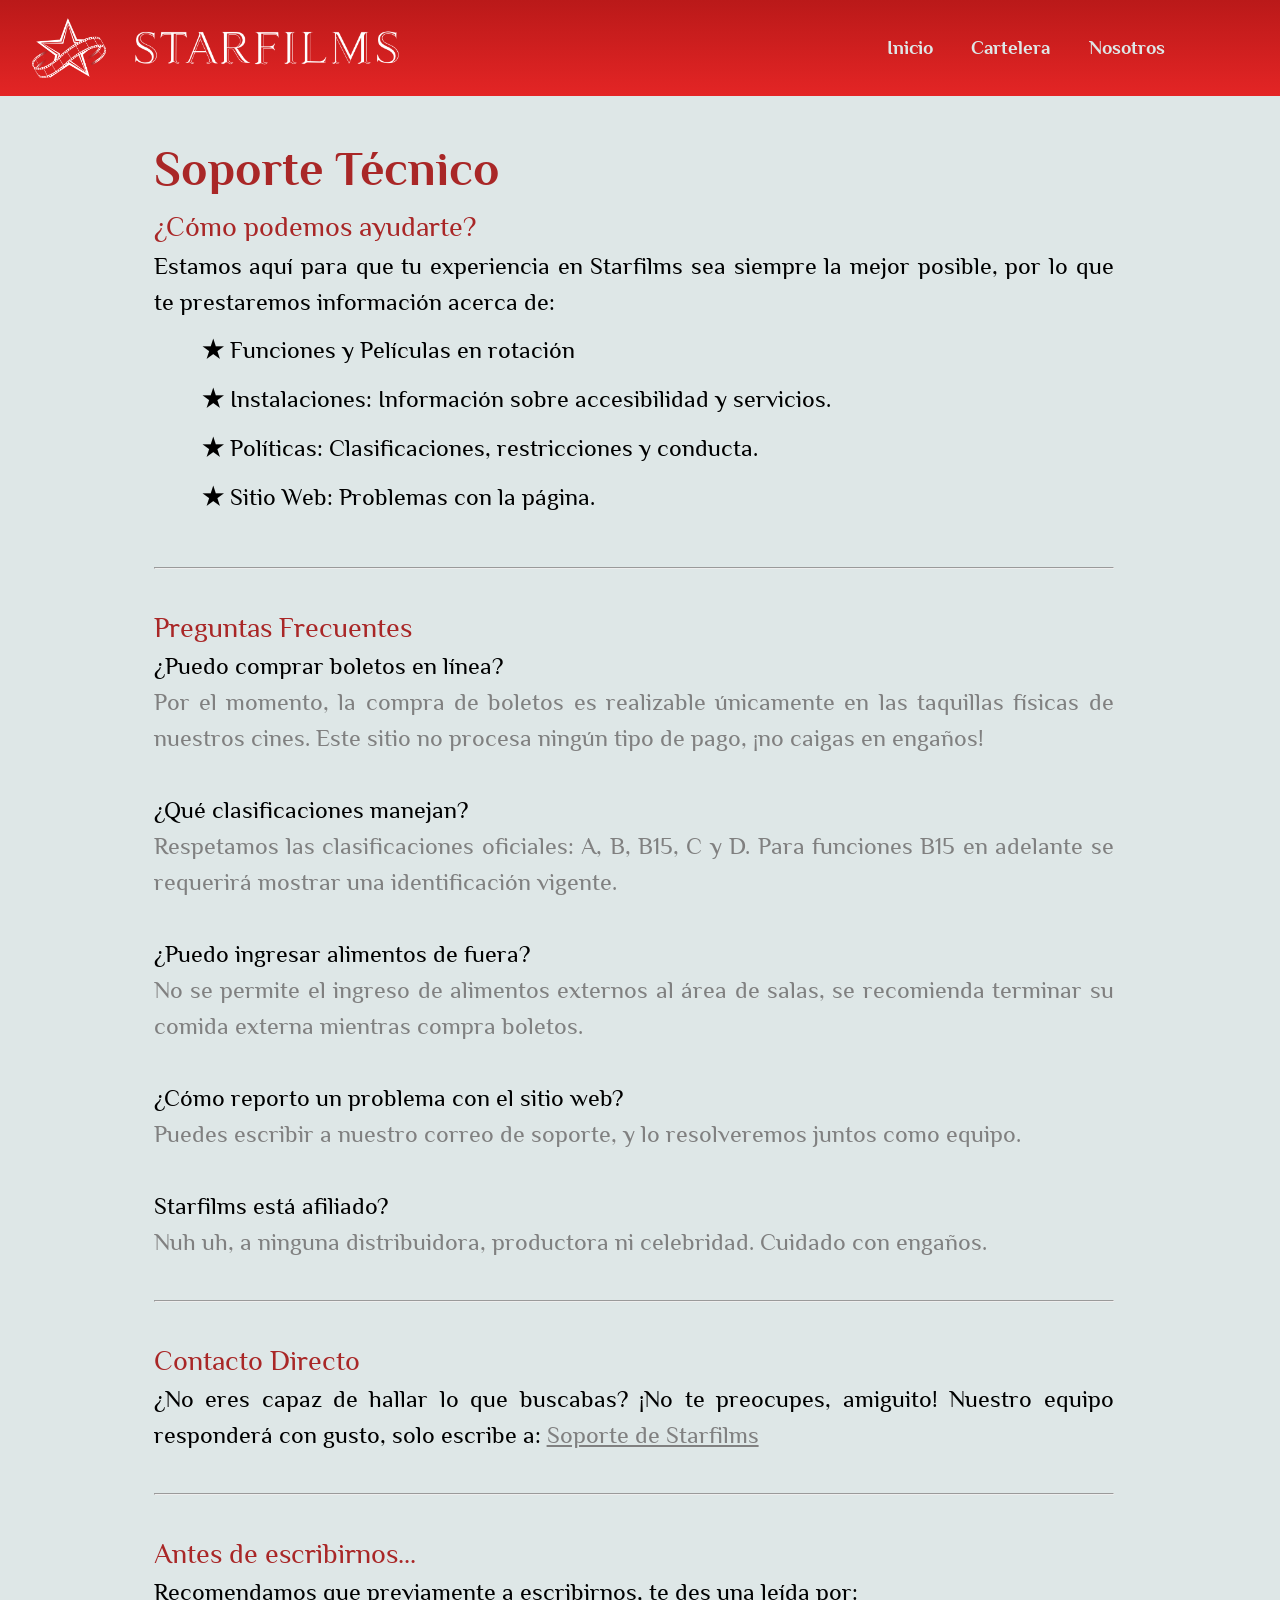
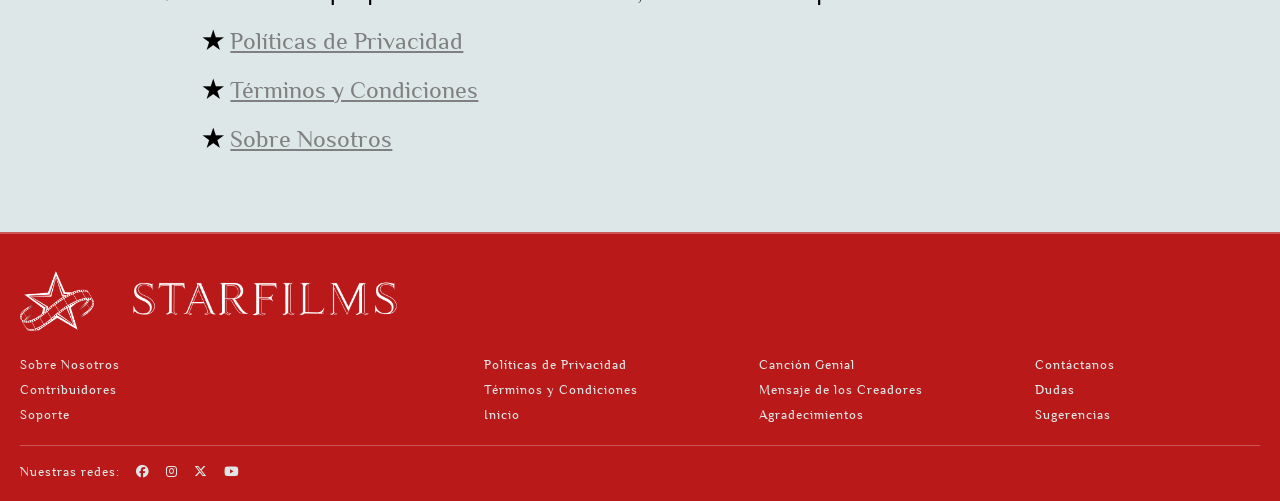
<file: soporteousi.html>
<!DOCTYPE html>
<html lang="es">

	<head>
		<meta charset = "utf-8" />
		<title>Soporte</title>
		<link rel="stylesheet" href="https://cdnjs.cloudflare.com/ajax/libs/font-awesome/6.5.0/css/all.min.css">
        <link rel="icon" type="image/x-icon" href="logo.png">
		<meta name="viewport" content="width=device-width, initial-scale=1.0">
        <title>CARTELERA</title>
        <link rel="stylesheet" href="style.css">
        <script type="text/javascript" src="darkmode.js" defer></script>
		<style>
			/*super toggle*/
#navtgg {
  margin: 3px 0;
  display: inline-block;
  cursor: pointer;
}

.bar1, .bar2, .bar3 {
  width: 25px;
  height: 3px;
  background-color: #dee7e7;
  margin: 5px 0;
  transition: 0.4s;
}

.change .bar1 {
  transform: translate(0, 8px) rotate(-45deg);
}

.change .bar2 {opacity: 0;}

.change .bar3 {
  transform: translate(0, -8px) rotate(45deg);
}


@media (min-width: 600px) {

}

			.header{
    background-color: var(--black);
    box-shadow: 1px 1px 5px 0px var(--gray);
    position: sticky;
    top: 100px;
    width: 100%;
}

/*pc*/
@media (min-width: 801px) {
  

#navtgg{
  display: none;
}

}


/*cel*/
@media (max-width: 800px) {
#theme-switch{
width: auto;
    height: 6vw;
    margin-top: 0;
    margin-bottom: 15%;
    margin-left: 15%;
}

  nav {
    display: flex;
    justify-content: center;
    align-items: center;
    height: 100%;
    
}

.nav-left {
    display: flex;
    align-items: center;
    justify-self: center;
    align-self: center;
}

.nav-right {
  display: flex; 
  flex-direction: row; 
  align-items: center;
  justify-content: center;
  justify-self: center;
  align-self: center;
}

.topnav li{
    margin-left: 0px;
}

.topnav ul{
justify-self: center;
}

.topnav{
width: 100%;
}

.liel{
display: none;
}

#tnav img{
width: auto;
    height: 35px;
    float: left;
}

}


#navbar{
  height: 0%;
  width: 30%;
  position: fixed;
  z-index: 1;
  top: 6rem;
  right: 0;
  background-color: #dee7e7;
  overflow-x: hidden;
  overflow-y: hidden;
  transition: 0.5s;
  padding: 0;
  display: flex;
  flex-direction: column;
  box-shadow: -5px 0 15px rgba(0,0,0,0.2);
}

#navbar a{
  font-size: 1.5rem;
  text-decoration: none;
  color: black;
}

#navbar li{
  font-size: 3rem;
  list-style: none;
}


@media (min-width: 600px) {

    .nav{
        max-height: none;
        top: 0;
        position: relative;
        float: right;
        width: fit-content;
        background-color: transparent;
    }
    .menu li{
        float: left;
    }
}
/**/

h1, h2, h3{
  color: #a92727;
}

a{
	color: gray;
}

.nosotros ul, ol{
margin-left: 6vw;
}

.nosotros li{
  margin: 1vw 0 1vw 0;
}

cite{
  font-size: smaller;
  color: #98838e;
}

blockquote {
  text-align: center;
  padding-inline: 1.5rem;
  border-inline-start: 2px solid #98838e;
  border-inline-end: 2px solid #98838e;
}

body{
  line-height: 1.5;;
}     

hr{
  margin: 3vw 0 3vw 0;
}

.nosotros li{
	list-style-type: "★ ";
	
}
		</style>
	</head>
	<body>
<header>

                <div class="menu">
                    <nav class="topnav" id="tnav">
                          <div class="nav-left">
                            <img id="logo" src="logo.png" alt="logo" class="active">
                            <img id="logo" src="StarFilmsTexto.png" alt="logo" class="active">
                          </div>
                            <ul class="nav-right">
                            <li class="liel"><a href="index.html">Inicio</a></li>
                            <li class="liel"><a href="cartelera.html">Cartelera</a></li>
							<li class="liel"><a href="nosotros.html">Nosotros</a></li>
              <li><div id="navtgg" onclick="navbartogg(this)">
  <div class="bar1"></div>
  <div class="bar2"></div>
  <div class="bar3"></div>
</div></li>
<li>    <button type="button" id="theme-switch">
      <svg xmlns="http://www.w3.org/2000/svg" viewBox="0 -960 960 960" ><path d="M480-120q-150 0-255-105T120-480q0-150 105-255t255-105q14 0 27.5 1t26.5 3q-41 29-65.5 75.5T444-660q0 90 63 153t153 63q55 0 101-24.5t75-65.5q2 13 3 26.5t1 27.5q0 150-105 255T480-120Z"/></svg>
      <svg xmlns="http://www.w3.org/2000/svg" viewBox="0 -960 960 960" ><path d="M480-280q-83 0-141.5-58.5T280-480q0-83 58.5-141.5T480-680q83 0 141.5 58.5T680-480q0 83-58.5 141.5T480-280ZM200-440H40v-80h160v80Zm720 0H760v-80h160v80ZM440-760v-160h80v160h-80Zm0 720v-160h80v160h-80ZM256-650l-101-97 57-59 96 100-52 56Zm492 496-97-101 53-55 101 97-57 59Zm-98-550 97-101 59 57-100 96-56-52ZM154-212l101-97 55 53-97 101-59-57Z"/></svg>
    </button></li>
                        </ul>
                    </nav>
                    <div id="navbar">
                      <ul>
                  <li ><a href="index.html">Inicio</a></li>
                  <li ><a href="cartelera.html">Cartelera</a></li>
							    <li ><a href="nosotros.html">Nosotros</a></li></ul>
  </div>

</div>
            </header>
			<div class="nosotros">
		<h1>Soporte Técnico</h1>
		<h3>¿Cómo podemos ayudarte?</h3>
		<p>Estamos aquí para que tu experiencia en Starfilms sea siempre la mejor posible, por lo que te prestaremos información acerca de:</p>
		<ul>
		<li><b>Funciones y Películas en rotación</b></li>
		<li><b>Instalaciones:</b> Información sobre accesibilidad y servicios.</li>
		<li><b>Políticas:</b> Clasificaciones, restricciones y conducta.</li>
		<li><b>Sitio Web:</b> Problemas con la página.</li>
		</ul>
		<hr>
		<h3>Preguntas Frecuentes</h3>
		<p><b>¿Puedo comprar boletos en línea?</b>
		<br><p style="color: #808080;">Por el momento, la compra de boletos es realizable únicamente en las taquillas físicas de nuestros cines. Este sitio no procesa ningún tipo de pago, ¡no caigas en engaños!</p><br>
		<b>¿Qué clasificaciones manejan?</b>
		<p style="color: #808080;">Respetamos las clasificaciones oficiales: A, B, B15, C y D. Para funciones <b>B15</b> en adelante se requerirá mostrar una identificación vigente.</p><br>
		<b>¿Puedo ingresar alimentos de fuera?</b>
		<p style="color: #808080;">No se permite el ingreso de alimentos externos al área de salas, se recomienda terminar su comida externa mientras compra boletos.</p><br>
		<b>¿Cómo reporto un problema con el sitio web?</b>
		<p style="color: #808080;">Puedes escribir a nuestro correo de soporte, y lo resolveremos juntos como equipo.</p><br>
		<b>Starfilms está afiliado?</b>
		<p style="color: #808080;">Nuh uh, a ninguna distribuidora, productora ni celebridad. Cuidado con engaños.</p></p>
		<hr>
		<h3>Contacto Directo</h3>
		<p>¿No eres capaz de hallar lo que buscabas? ¡No te preocupes, amiguito! Nuestro equipo responderá con gusto, solo escribe a: <a href = "mailto: qyastarfilms@gmail.com">Soporte de Starfilms</a></p>
		<hr>
		<h3>Antes de escribirnos...</h3>
		<p>Recomendamos que previamente a escribirnos, te des una leída por:</p>
		<ul>
		<li><a href = "nosotros.html#privacidad">Políticas de Privacidad</a></li>
		<li><a href = "nosotros.html#terminos">Términos y Condiciones</a></li>
		<li><a href = "nosotros.html#nosotrosamigos">Sobre Nosotros</a></li>
		</ul>
		<br>
</div>
	    <footer>
    <div class="conteniditof">
      <div class="columnitaf">
        <div style="display:flex; align-items: center; gap:10px">
          <img id="logo" src="logo.png" alt="logo">
          <h1><img id="logo" src="StarFilmsTexto.png" alt="logo"></h1>
        </div>
        <a href="nosotros.html#nosotrosamigos" class="refawitada">Sobre Nosotros</a>
        <a href="nosotros.html#contribuidores" class="refawitada">Contribuidores</a>
        <a href="soporteousi.html" class="refawitada">Soporte</a>
      </div>

      <div class="columnitaf">
        <a href="nosotros.html#privacidad" class="refawitada">Políticas de Privacidad</a>
        <a href="nosotros.html#terminos" class="refawitada">Términos y Condiciones</a>
        <a href="index.html" class="refawitada">Inicio</a>
      </div>

      <div class="columnitaf">
        <a href="https://www.youtube.com/watch?v=KbuGWgYLqWk" target="_blank" class="refawitada">Canción Genial</a>
        <a href="nosotros.html#mensajito" class="refawitada">Mensaje de los Creadores</a>
        <a href="nosotros.html#agradecimientos" class="refawitada">Agradecimientos</a>
      </div>

      <div class="columnitaf">
        <a href="mailto:qyastarfilms@gmail.com" class="refawitada">Contáctanos</a>
        <a href="mailto:qyastarfilms@gmail.com?subject=Duda" class="refawitada">Dudas</a>
        <a href="mailto:qyastarfilms@gmail.com?subject=Sugerencia" class="refawitada">Sugerencias</a>
      </div>
    </div>
    <div class="redesf">
      <span style="align-self: center;">Nuestras redes:</span>
      <a href="https://facebook.com" target="_blank"><i class="fab fa-facebook"></i></a>
      <a href="https://instagram.com" target="_blank"><i class="fab fa-instagram"></i></a>
      <a href="https://twitter.com" target="_blank"><i class="fab fa-x-twitter"></i></a>
      <a href="https://youtube.com" target="_blank"><i class="fab fa-youtube"></i></a>
    </div>
  </footer>
		<script>

	/*cel navigation bar*/
function navbartogg(ic) {
      var nav = document.getElementById("navbar");
  if (nav.style.height === "35%") {
    document.getElementById("navbar").style.height = "0%";
    document.getElementById("navbar").style.padding = "0%";
  } else {
    document.getElementById("navbar").style.height = "35%";
    document.getElementById("navbar").style.padding = "3%";
  };

  ic.classList.toggle("change");
}
</script>
	</body>
	
</html>
</file>
<file: style.css>
* {
    padding: 0;
    margin: 0;
    box-sizing: border-box;
}
@font-face {
  font-family: title;
  src: url(fonts/Philosopher-Bold.ttf);
  font-weight: bold;
}

@font-face {
  font-family: general;
  src: url(fonts/Philosopher-Regular.ttf);
  font-weight: bold;
}

:root {
    --main-text: black;
    --color-bg: #dee7e7;
    --main-back:#a92727;
    --main-color:#dee7e7;
    --grad1: rgba(105,16,16,1);
    --grad2: rgba(224,49,49,1);

    --caro-back: rgb(105,16,16);

    --foothov: rgba(255, 255, 255, 0.6);
    --footbord: #ffffff44;

    --color-menu-from: #a92727;
    --color-menu-to: #a92727;
    
    --color-menu-from: #ba1919;
    --color-menu-to: #e42525;

    --color-carousel-fade: black;

    --color-marker: white;

    --color-sidebar-from: #dee7e7;
    --color-sidebar-to: #dee7e7;

    --sidebar-table-border: rgba(169,39,39,.2);
    --sidebar-tdfirst: #a92727;
    --sidebar-td: #333;
}

.darkmode{
   --main-text: white;
    --color-bg: #000000;
    --main-back: #a92727;
    --main-color:#dee7e7;
    --grad1: rgba(105,16,16,1);
    --grad2: rgba(224,49,49,1);

    --caro-back: rgb(105,16,16);

    --foothov: rgba(255, 255, 255, 0.6);
    --footbord: #ffffff44;


    --color-menu-from: #ba1919;
    --color-menu-to: #ff30308f;

    --color-carousel-fade: black;

    --color-marker: rgb(255, 0, 0);

    --color-sidebar-from: #202058;
    --color-sidebar-to: #bd2f2f;

    --sidebar-table-border: rgba(255, 155, 155, 0.3);
    --sidebar-tdfirst: white;
    --sidebar-td: #b0b0b0;
}


body{
    font-family: general;
    background-color: var(--color-bg);
    color: var(--main-text);
    overflow-x: hidden;
    width: 100%;
}
header{
    font-family: title;
    background: var(--main-back);
    width: 100%;
    clear: both;
    content: '';
    display: table;
    height: 6rem;
	overflow-x: hidden;
}
main{
font-family: title;
height: auto;
font-weight: bold;
font-size: 3rem;
display: flex;
flex-direction: column;
padding: 3% 3% 2% 2%;
}

.cont-dest{
    display: flex;
    flex-flow: row wrap;
    gap: 2%;
    justify-content: flex-start;
    width: auto;
    height: auto;
}

.cont-all{
    display: flex;
    flex-flow: row wrap;
    gap: 2%;
    justify-content: space-around;
    width: 100%;
    height: auto;
}

.cont-dest ul{
    padding-top: 1vw;
    padding-bottom: 1vw;
    flex-direction: row;
    display: flex;
    justify-content: space-around;
    width: auto;
    height: auto;
    scrollbar-width: none;
    scroll-behavior: smooth;
    overflow-x: scroll;
}

main img{
  width: 100%;
  height: 100%;
  object-fit: cover;
  display: flex;
  border-radius: 15px;
}

.cont-dest li{
    height: auto;
    list-style-type: none;
    transform: scale(1.03);
}

main button{
  border: 1px;
  cursor: pointer;
  margin-top: 2%;
  display: flex;
  border-radius: 15px;
  transition: transform 0.3s;
}

main button:hover{
  transform: scale(1.03);
}

main button:hover img{
  filter: brightness(.5);
}

        /*celular*/

@media (max-width: 600px) {

  .cont-dest ul,li{
      gap: 5vw;
  }
  .cont-dest button{
  width: 23vw;
  height: 35vw;}

 .cont-all button{
  width: 23vw;
  height: 35vw;}
}

        /*pc*/

@media (min-width: 601px) {

  .cont-dest ul{
    width: 100%
}

   .cont-dest ul,li{
      gap: 4vw;
  }
    .cont-dest button{
  width: 17vw;
  height: 25vw;}

    .cont-all button{
  width: 17vw;
  height: 25vw;}
}

/*Navegacion*/

.menu{
position: fixed;
height: 6rem;
background: linear-gradient(180deg, var(--color-menu-from), var(--color-menu-to));
overflow-x: hidden;
width: 100%;
z-index: 3;
}

#logo{
    width: auto;
    height: 60px;
    float: left;
}

nav {
    display: flex;
    justify-content: space-between;
    align-items: center;
    height: 100%;
    
}

.nav-left {
    display: flex;
    align-items: center;
    padding-left: 2rem; 
}

.nav-right {
  display: flex; 
  flex-direction: row; 
  align-items: center;
  justify-content: flex-end;
  gap: 3vw;
  list-style: none;
  margin: 0;
  padding: 0 3vw; 
}

.nav-right li a {
    text-decoration: none;
    color: #dee7e7;
    font-size: 1.5vw; 
    font-weight: bold;
}


/*Carousel*/

#preview{
background: var(--caro-back);
background: linear-gradient(180deg, var(--grad1) 0%, var(--grad2) 40%, var(--grad2) 100%);
overflow-x: hidden;
width: 100%;
}

#carousel {
  box-sizing: border-box;
  height: 100%;
}

#carousel body {
  margin: 0;
}

/*degradado negro al fondo del carousel*/
#carousel::after {
    background: linear-gradient(to bottom, transparent, var(--color-carousel-fade)) !important;
}
        /*contenedor / lista */
#carousel ul {
  width: 100%;
  height: 100%;
  padding: 0px;
  display: flex;
  gap: 0vw;
  scrollbar-width: none;
  scroll-behavior: smooth;
    overflow-x: hidden;
  scroll-snap-type: x mandatory;
    anchor-name: --my-carousel;
    scroll-marker-group: after;
}

/*pelicula indivudual*/
#carousel li {
    scroll-snap-align: center;
  list-style-type: none;
  background-color: rgba(210, 15, 15, 0.5);
  border: 0px solid var(--main-color);
  padding: 3%;
  flex: 0 0 100%;
    display: flex;
    justify-content: center;
    
    background-repeat: no-repeat;
    background-size: cover;
    background-position: center;
    height: auto;
}

#carousel li:nth-child(even) {
  background-color: rgb(195, 21, 21, .5);
}

        /*Circulitos*/

#carousel ul::scroll-button(*) {
  border: 0;
  font-size: 2.5rem;
  background: none;
  color: white;
  opacity: 1;
  cursor: pointer;
}

#carousel ul::scroll-button(*):hover,
#carousel ul::scroll-button(*):focus {
  opacity: 1;
}

#carousel ul::scroll-button(*):active {
  translate: 1px 1px;
}

#carousel ul::scroll-button(*):disabled {
  opacity: 1;
  cursor: unset;
}

#carousel ul::scroll-marker-group {
  position: absolute;
  position-anchor: --my-carousel;
  top: calc(anchor(bottom) - 70px);
  justify-self: anchor-center;
  display: flex;
  justify-content: center;
  gap: 50px;
}
#carousel li::scroll-marker {
  content: attr(data-accName);
  width: 16px;
  height: 16px;
  background-color: transparent;
  border: 2px solid var(--color-marker);
  border-radius: 50%;
  overflow: hidden;
  text-indent: 16px;
}
#carousel li::scroll-marker:target-current {
  background-color: var(--color-marker);
}

#carousel li{
    display: flex;
    justify-content: center;
}
        /*celular*/

@media (max-width: 600px) {
    #preview{
        width: 100%;
        aspect-ratio: 1/1;
    }

    
#carousel ul {
  overflow-x: scroll;
}
#carousel img{
    margin: 3rem 0rem 3rem 3rem;
    width: 50%;
}
    #carousel h2{
	font-family: title;
  color: var(--main-color);  
  font-size: 6vw;
  margin-top: 15vw;
  margin-left: 2vw;
}

#carousel p{
  color: var(--main-color);  
  font-size: 1vw;
  margin-top: 3vw;
  margin-left: 3vw;
}
}
        /*pc*/
@media (min-width: 601px) {
    #preview{
        width: 100%;
        aspect-ratio: 16/6;
    }

#carousel img{
    margin-left: 2vw;
    width: 20%;
}
    #carousel h2{
  color: var(--main-color);  
  font-size: 3vw;
  margin-top: 5vw;
  margin-left: 5vw;
}

#carousel p{
  color: var(--main-color);  
  font-size: 2vw;
  margin-top: 5vw;
  margin-left: 5vw;
}
}

/*side menu*/
.sidebar {
  height: 100%;
  width: 0;
  position: fixed;
  z-index: 5;
  top: 0;
  right: 0;
  background: linear-gradient(135deg, var(--color-sidebar-from), var(--color-sidebar-to));
  overflow-x: hidden;
  transition: 0.5s;
  padding-top: 60px;
  display: flex;
  flex-direction: column;
  scroll-behavior: smooth;
  box-shadow: -5px 0 15px rgba(0,0,0,0.2);
}

/*celular*/
@media (max-width: 800px) {
.sidebar h1{
font-family: title;
  padding: 20px 20px 0 5rem;
  text-decoration: none;
  color: var(--main-text);
  display: block;
  font-size: 2rem;
}

.sidebar p{
  padding: 20px 20px 0 5rem;
  text-decoration: none;
  color: var(--main-text);
  display: block;
  font-size: 1rem;
}

.sidebar img {
  width: 15rem;
  height: 10rem;
  padding: 0 20px 0 3rem;
  display: block;
  object-fit: cover;
}

.sidebar iframe {
  width: 15rem;
  height: 10rem;
  margin: 0 20px 0 5rem;
  display: block;
}


.sidebar .closebtn {
  padding: 20px 20px 0 5rem;
  color: var(--main-text);
  position: absolute;
  top: 0;
  font-size: 3rem;
  text-decoration: none;
}


#infodiv {
  padding: 20px 20px 0 5rem;
  text-decoration: none;
  color: var(--main-text);
  display: block;
  font-size: 1rem;
}


#infotg{
  display: flex;
  flex-direction: row;
}

#infotg button{
  width: 1rem;
  font-size: 2rem;
  height: 1rem;
  background: transparent;
  border: 0;
  cursor: pointer;
  color: var(--main-text);
}

.movie-table {
  font-size: 1rem;
}

}

/*pc*/
@media (min-width: 801px) {
.sidebar h1{
font-family: title;
  padding: 20px 20px 0 5rem;
  text-decoration: none;
  color: var(--main-text);
  display: block;
  font-size: 3rem;
}

.sidebar p{
  padding: 20px 20px 0 5rem;
  text-decoration: none;
  color: var(--main-text);
  display: block;
  font-size: 1.5rem;
}

.sidebar img {
  width: 30rem;
  height: 20rem;
  padding: 0 20px 0 5rem;
  display: block;
  object-fit: cover;
}

.sidebar iframe {
  width: 30rem;
  height: 20rem;
  margin: 0 20px 0 5rem;
  display: block;
}


.sidebar .closebtn {
  padding: 20px 20px 0 5rem;
  color: var(--main-text);
  position: absolute;
  top: 0;
  font-size: 5rem;
  text-decoration: none;
}


#infodiv {
  padding: 20px 20px 0 5rem;
  text-decoration: none;
  color: var(--main-text);
  display: block;
  font-size: 2rem;
}


#infotg{
  display: flex;
  flex-direction: row;
}

#infotg button{
  width: 2rem;
  font-size: 3rem;
  height: 2rem;
  background: transparent;
  border: 0;
  cursor: pointer;
  color: var(--main-text);
}

.movie-table {
  font-size: 1.4rem;
}

}

/* Tabla info pelicula */
.movie-table {
  width: 90%;
  margin: 20px auto;
  border-collapse: separate;
  border-spacing: 0;
  font-family: general, sans-serif;
}
.movie-table td {
  padding: 10px 18px;
  vertical-align: top;
  border-bottom: 1px solid var(--sidebar-table-border);
}
.movie-table td:first-child {
  font-weight: bold;
  color: var(--sidebar-tdfirst);
  white-space: nowrap;
  width: 35%;
}
.movie-table td:last-child {
  color: var(--sidebar-td);
}

/*Footer*/

footer{
  background: var(--color-menu-from);
  width: 100%;
  height: 15%;
  color: var(--main-color);
  font-weight: bold;
  padding-left: 10%;
    overflow-x: hidden;
    font-size: 1vw !important;
    letter-spacing: 1px;
    padding: 20px;
	border-top: 2px solid var(--footbord);
}

footer a{
	text-decoration: none;
}

.refawitada{
		color: inherit;
		text-decoration: none;
	}
	.refawitada:hover{
    text-shadow: 0 0 8px var(--foothov);
    opacity: 0.8;
    transition: opacity 0.2s, text-shadow 0.2s;
	}
	.conteniditof{
		display: flex;
		gap: 50px;
		align-items: flex-end;
	}
	.columnitaf{
		display: flex;
		flex-direction: column;
		gap: 6px;
		flex: 1;
	}
	.redesf{
    display: flex;
    gap: 16px;
    margin-top: 20px;
    padding-top: 16px;
    border-top: 1px solid var(--footbord);
	}
	.redesf a{
    color: inherit;
    font-size: 1vw;
    text-decoration: none;
    transition: opacity 0.2s;
	}

	.redesf a:hover{
    opacity: 0.7;
	}

	footer h1{
    margin-top: 15px;
	margin-bottom: 20px;
	}
		/*celular*/
@media (max-width: 600px) {
    .conteniditof{
		gap: 10px;
        display: flex;
		flex-direction: column;
		align-content:center;
		align-items: center;
		font-size: 3vw !important;
		text-align: center;
    }
	@media (max-width: 800px) {
  #theme-switch {
    height: 30px !important;
    width: 30px !important;
    margin: 0 !important;
    align-self: center;
  }
}
	footer{
		padding: 5px;
	}
		.redesf{
	align-self: center;
    display: flex;
    gap: 5px;
    margin-top: 20px;
    padding-top: 16px;
    border-top: 1px solid var(--footbord);
	visibility: hidden;
	width: auto;
	}	
	.redesf a{
    color: inherit;
    font-size: 3vw;
    text-decoration: none;
    transition: opacity 0.2s;
	align-self: center;
	visibility: visible;
	}
	
}

	/*About Us Page*/

	.nosotros{
    margin: auto;
width: 80%;
justify-self: center;
font-family: general;
height: auto;
font-weight: bold;
font-size: 1.5rem;
display: flex;
flex-direction: column;
padding: 3% 3% 2% 2%;
text-align: justify;
gap: 5% 0;
	}
.nosotros h1{
font-family: title;
}
.nosotros h2{
font-family: title;
}


/*color modes*/
#theme-switch{
  border-radius: 3%;
  width: auto;
  height: 1.7vw;
  float: left;
  padding: 0;
  background-color: transparent;
  display: flex;
  align-self: right;
  border: 1px var(--main-color);
  cursor: pointer;
  border-radius: 50%;
  color: var(--main-color);
  right: 0;
  margin-top: 25%;
  font-size: 1rem;
font-family: title;
}
#theme-switch svg{
  fill: var(--main-color);
}
#theme-switch svg:last-child{
  display: none;
}
.darkmode #theme-switch svg:first-child{
  display: none;
}
.darkmode #theme-switch svg:last-child{
  display: flex;
}

/* Mitchells sidebar: dos imágenes requieren scroll y espacio bajo la flecha */
#mySidebarB {
  overflow-y: auto;
  padding-top: 0;
}

#mySidebarB .closebtn {
  position: relative !important;
  top: auto !important;
  display: block;
  padding: 20px 20px 10px 5rem;
}

/* OVERRIDE: revertir closebtn a absoluto, solo aumentar padding-top de la sidebar B */
#mySidebarB .closebtn {
  position: absolute !important;
  top: 0 !important;
  display: block;
  padding: 20px 20px 10px 5rem;
}

#mySidebarB h1 {
  margin-top: 5rem;
}

/* OVERRIDE FINAL: separación correcta por breakpoint para sidebar Mitchells */
@media (max-width: 800px) {
  #mySidebarB h1 {
    margin-top: 4rem !important;
  }
}

@media (min-width: 801px) {
  #mySidebarB h1 {
    margin-top: 7rem !important;
  }
}

/* OVERRIDE: ajuste fino margin-top sidebar Mitchells */
@media (max-width: 800px) {
  #mySidebarB h1 {
    margin-top: 22rem !important;
  }
}

@media (min-width: 801px) {
  #mySidebarB h1 {
    margin-top: 50rem !important;
  }
}
</file>
